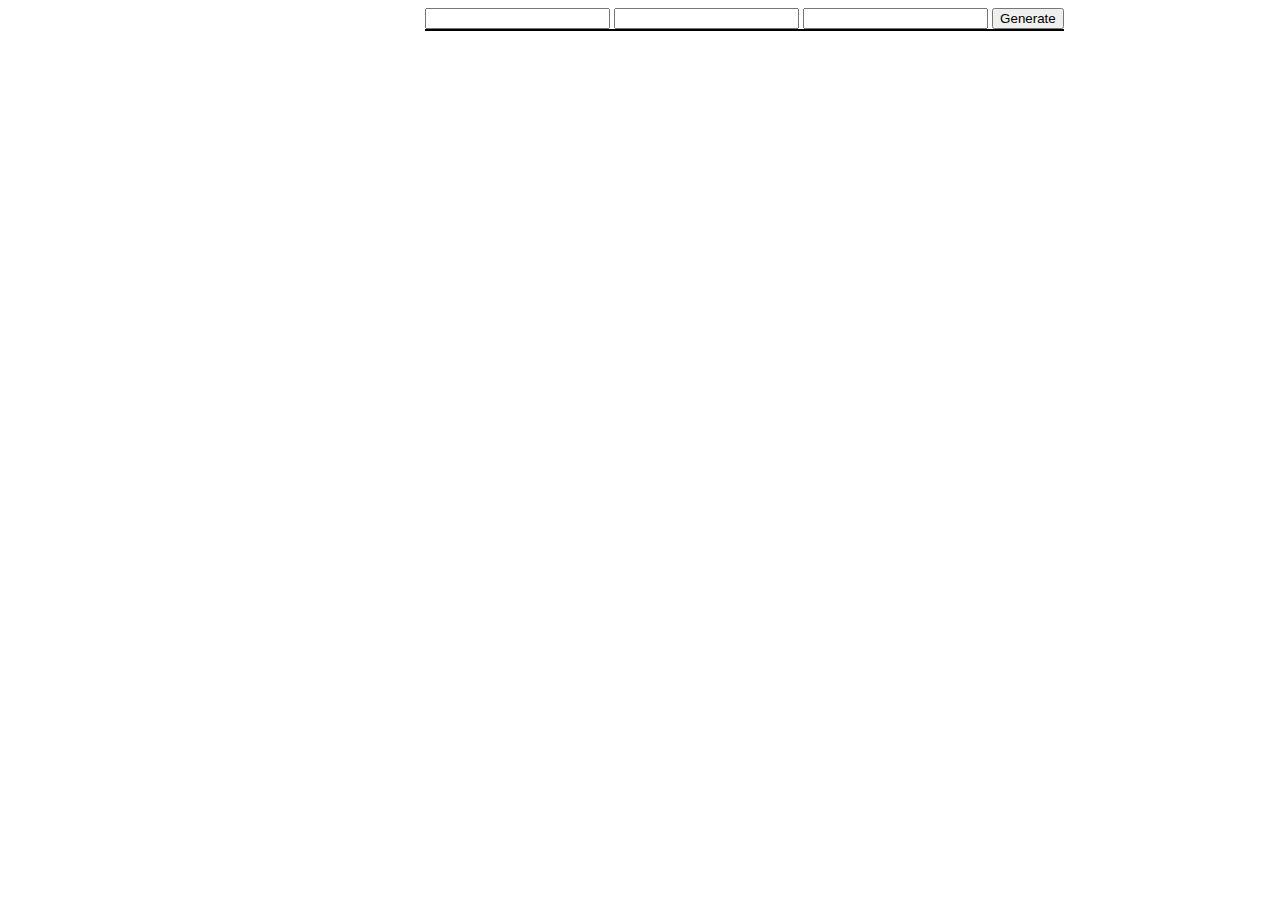
<file: graph.html>
<!DOCTYPE html>
<htlm>
    <head>
        <link rel="stylesheet" href="style.css">
    </head>
    <body>

        <div id="all">
        <input type="number" id="size_n">
        <input type="number" id="size_m">

        <input type="text" id="matrix">
        <button type="button" id="generate">Generate</button>
        <div id="inside">
            <div id="container"></div>
        </div>
        </div>

    </body>
    <script src="main.js"></script>
</htlm>
</file>
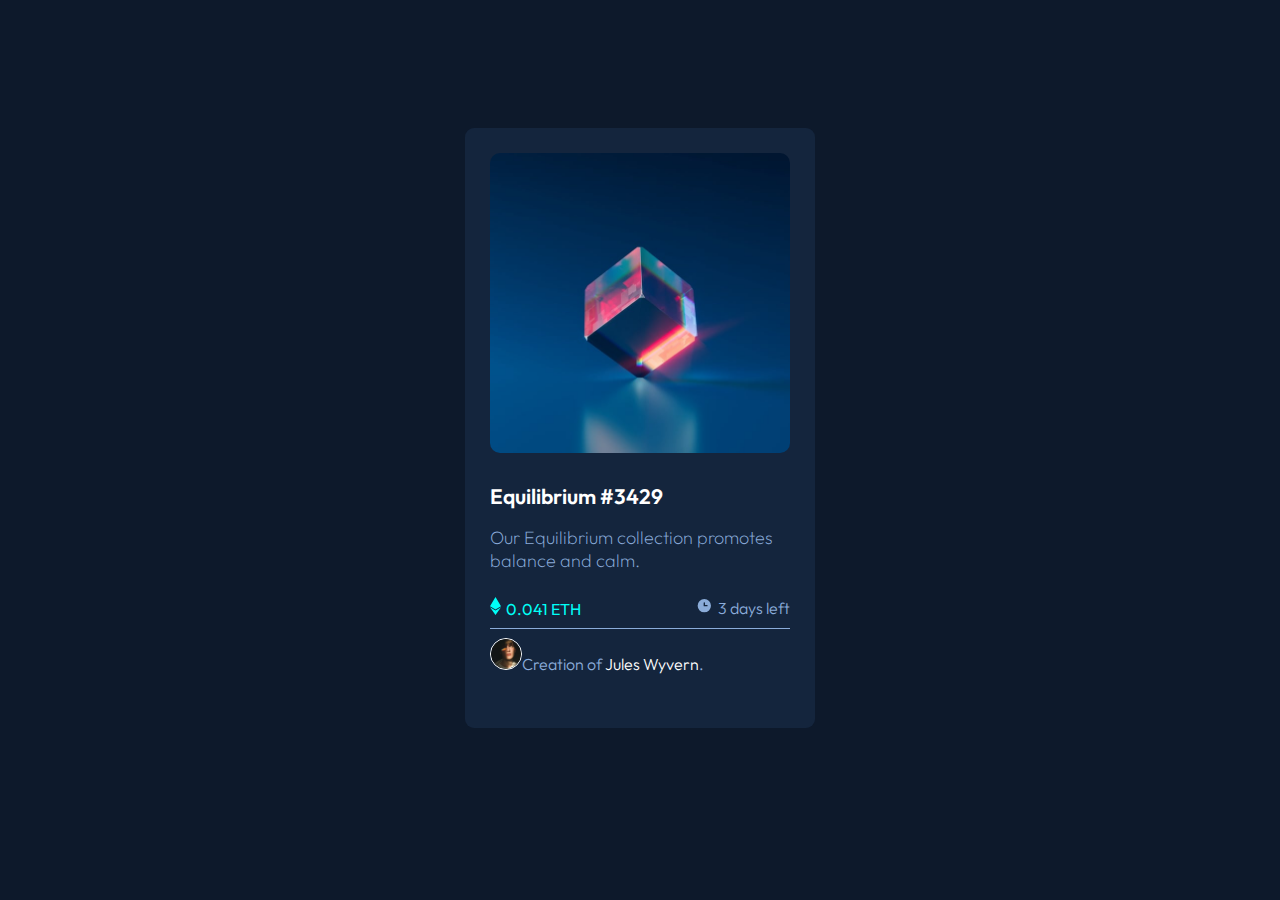
<file: nft/nft.html>
<!DOCTYPE html>
<html lang="en">
<head>
  <meta charset="UTF-8">
  <meta name="viewport" content="width=device-width, initial-scale=1.0"> <!-- displays site properly based on user's device -->

  <link rel="icon" type="image/png" sizes="32x32" href="./images/favicon-32x32.png">
  
  <title>Frontend Mentor | NFT preview card component</title>

  <!-- Feel free to remove these styles or customise in your own stylesheet 👍 -->
  <link href="style.css" rel="stylesheet">
  <style>
    .attribution { font-size: 11px; text-align: center; }
    .attribution a { color: hsl(228, 45%, 44%); }
  </style>
</head>
<body>

  <div id="main_card">
    <div id="upper">
      <img src="images/image-equilibrium.jpg" id="nft">
    </div>
      <div id="lower">
        <div id="equi">
        Equilibrium #3429
        </div>
        <div id="descrip">
        Our Equilibrium collection promotes balance and calm.
        </div>

        <div id="numbers">
          <div id="ETH"><img id="ETH_icon" src="images/icon-ethereum.svg">0.041 ETH</div>
          <div id="left_days"><img id="clock" src="images/icon-clock.svg">3 days left</div>
        </div>
        <hr id="line">
        <div id="author">
        <img src="images/image-avatar.png" id="avatar">Creation of <span id="other" style="color:white">Jules Wyvern</span>.
        </div>
    </div>  
  </div>

  <!-- <div class="attribution">
    Challenge by <a href="https://www.frontendmentor.io?ref=challenge" target="_blank">Frontend Mentor</a>. 
    Coded by <a href="#">Your Name Here</a>.
  </div> -->
</body>
</html>
</file>
<file: style.css>
body {
    position: relative;
}

#all {  
    position: absolute;
    top: 50%;
    left: 33%;
    /* margin: -25px 0 0 -25px; Apply negative top and left margins to truly center the element */
      
}

#container {
    /* width: 500px;
    height: 500px; */
    border: 1px solid black;
    display: grid;
    background-color: white;
}

.boxy_one {
    color: black;
    background-color: blanchedalmond;
    display: flex;
    justify-content: center;
    align-items: center;
}

.boxy_zero {
    color: black;
    background-color: aquamarine;
    display: flex;
    justify-content: center;
    align-items: center;
}

p {
    font-size: 15px;
}
</file>
<file: nft/style.css>
@import url('https://fonts.googleapis.com/css2?family=Outfit:wght@100;200;300;400;600&display=swap');
body {
    position: relative;
    background-color: hsl(217, 54%, 11%);
    font-family: 'Outfit', sans-serif;
    font-size: 18px;
}



#nft {
    width: 300px;
    height: 300px;
    padding: 25px;
    border-radius: 10%;
    object-fit: cover;
    /* background-color: linear-gradient(to top, #3204fdba, #9907facc) */
}

#main_card {
    background-color: hsl(216, 50%, 16%);
    width: 350px;
    height: 600px;
    position: absolute;
    top: 50%;
    left: 50%;
    transform: translate(-50%, 20%);
    border-radius: 9px;
}

#equi {
    color: white;
    padding-left: 25px;
    font-weight: 600;
    font-size: 21px;
}

#equi:hover {
    color: cyan;
}

#descrip {
    padding-top: 17px;
    color: hsl(215, 51%, 70%);
    padding-left: 25px;
    font-weight: 200;
}

#numbers {
    color: white;
    font-weight: 400;
    padding-top: 25px;
    padding-left: 25px;
    padding-right: 25px;
    font-size: 16px;
    display: flex;
    justify-content: space-between;
}

#author {
    padding-left: 25px;
}

#avatar {
    width: 30px;
    border: 1px solid white;
    border-radius: 50%;
    font-weight: 200;
}

#ETH {
    color: hsl(178, 100%, 50%);
    font-weight: 400;
}

#ETH_icon {
    padding-right: 5px;
}

#clock {
    padding-right: 5px;
}

#left_days {
    color:hsl(215, 51%, 70%);
    font-weight: 300;
}

#line {
    border: 0;
    height: 1px;
    background: hsl(215, 51%, 70%);
    width: 300px;
}

#author {
    color: hsl(215, 51%, 70%);
    font-weight: 300;
    font-size: 16px;
}

#other:hover {
    color: cyan;
}
</file>
